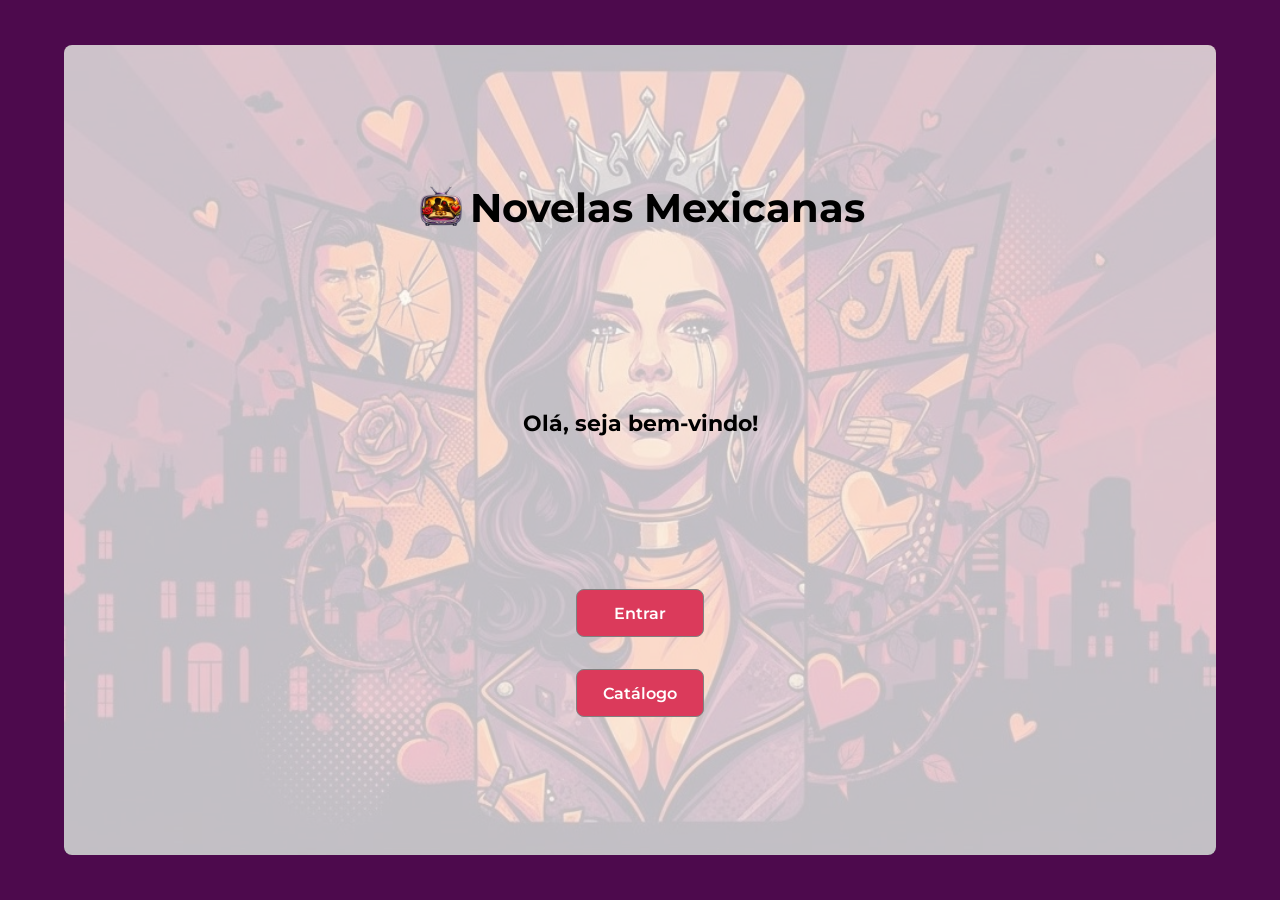
<file: index.html>
<!doctype html>
<html lang="pt-BR">
  <head>
    <meta charset="UTF-8" />
    <meta name="viewport" content="width=device-width, initial-scale=1.0" />
    <title>Página Inicial</title>
    <link rel="stylesheet" href="style.css" />
    <link rel="preconnect" href="https://fonts.googleapis.com">
<link rel="preconnect" href="https://fonts.gstatic.com" crossorigin>
<link href="https://fonts.googleapis.com/css2?family=Montserrat:ital,wght@0,100..900;1,100..900&display=swap" rel="stylesheet">
    <link rel="icon" type="image/png" href="./assets/icon.png" />
  </head>
  
  <body>
    <div id="container">
    <div id="background-style">
      <div id="top-container">
        <header id="header-container">
          <img id="logo-id" src="./assets/icon.png" alt="logo" />
          <h1 id="header-title">Novelas Mexicanas</h1>
        </header>
      </div>
        <main>
          <div id="subtitle-page">
            <h2 id="welcome-text">Olá, seja bem-vindo!</h2>
          </div>
          <a href="./pages/login/index.html" class="btn-enter"> Entrar</a>
          <a href="./pages/listagem/index.html" class="btn-enter"> Catálogo</a>
          </form>
        </main>
      
      <!--<footer>
          <p>© 2026 Novelas Mexicanas. Todos os direitos reservados.</p>
        </footer>-->
    </div>
    </div>
  </body>
</html>
</file>
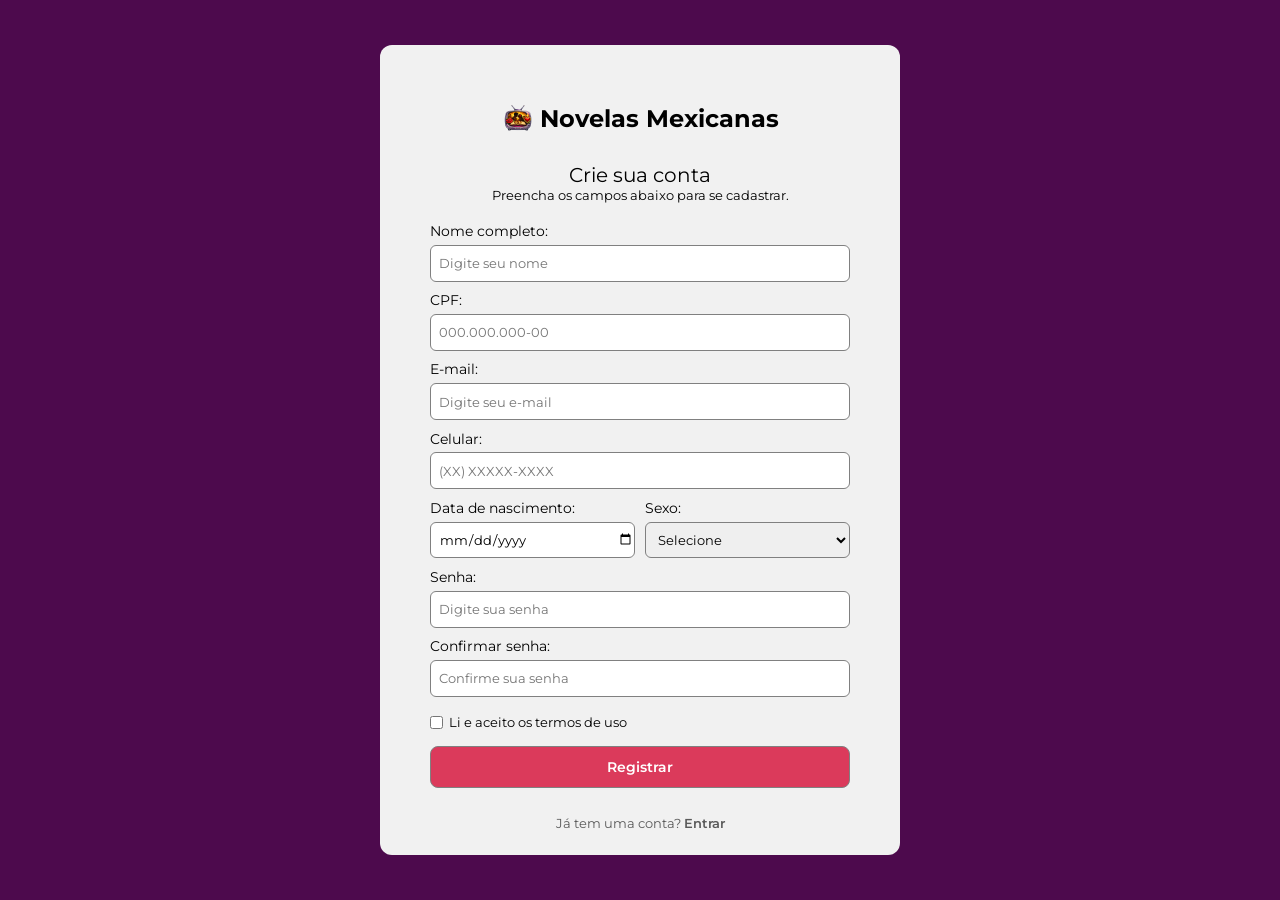
<file: pages/cadastro/index.html>
<!doctype html>
<html lang="pt-BR">
<head>
  <meta charset="UTF-8" />
  <meta name="viewport" content="width=device-width, initial-scale=1.0" />

  <title>Cadastro</title>

  <link rel="stylesheet" href="style.css" />

  <link rel="preconnect" href="https://fonts.googleapis.com" />
  <link rel="preconnect" href="https://fonts.gstatic.com" crossorigin />
  <link
    href="https://fonts.googleapis.com/css2?family=Montserrat:wght@400;600&display=swap"
    rel="stylesheet"
  />

  <link rel="icon" type="image/png" href="../../assets/icon.png" />
</head>

<body>
  <div id="container">

    <header id="header-container">
      <img id="logo-id" src="../../assets/icon.png" alt="logo" />
      <h1 id="header-title">Novelas Mexicanas</h1>
    </header>

    <main>
      <div id="subtitle-page">
        <h2 id="welcome-text">Crie sua conta</h2>
        <p>Preencha os campos abaixo para se cadastrar.</p>
      </div>

      <form onsubmit="cadastrar(event)">

        <div class="input-container">
          <label>Nome completo:</label>
          <input id="input-name" class="input-text" type="text" placeholder="Digite seu nome" required />
          <span id="error-name" class="error-msg">Nome inválido!</span>
        </div>

        <div class="input-container">
          <label>CPF:</label>
          <input id="input-cpf" class="input-text" type="text" placeholder="000.000.000-00" required />
          <span id="error-cpf" class="error-msg">CPF inválido!</span>
        </div>

        <div class="input-container">
          <label>E-mail:</label>
          <input id="input-email" class="input-text" type="email" placeholder="Digite seu e-mail" required />
          <span id="error-email" class="error-msg">E-mail inválido!</span>
        </div>

        <div class="input-container">
          <label>Celular:</label>
          <input id="input-celular" class="input-text" type="tel" placeholder="(XX) XXXXX-XXXX" required />
          <span id="error-celular" class="error-msg">Celular inválido!</span>
        </div>

        <div class="input-row">
            <div class="input-container">
              <label>Data de nascimento:</label>
              <input
                id="input-dataNascimento"
                class="input-text"
                type="date"
                required
              />
            </div>

            <div class="input-container">
              <label>Sexo:</label>
              <select id="input-sexo" class="input-text" required>
                <option value="">Selecione</option>
                <option value="feminino">Feminino</option>
                <option value="masculino">Masculino</option>
                <option value="outro">Outro</option>
                <option value="naoInformar">Prefiro não informar</option>
              </select>
            </div>
            <span id="error-sexo" class="error-msg">Preencher!</span>
          </div>

        <div class="input-container">
          <label>Senha:</label>
          <input id="input-senha" class="input-text" type="password" placeholder="Digite sua senha" required />
          <span id="error-senha" class="error-msg">Senha inválida!</span>
        </div>

        <div class="input-container">
          <label>Confirmar senha:</label>
          <input id="input-confirmeSenha" class="input-text" type="password" placeholder="Confirme sua senha" required />
          <span id="error-confirmeSenha" class="error-msg">Senha divergente!</span>
        </div>

        <div id="checkbox-container">
          <input id="id-checkbox" type="checkbox" />
          <label>Li e aceito os termos de uso</label>
        </div>

        <button id="btn-sign" type="submit">Registrar</button>

      </form>
    </main>

    <footer id="footer-container">
      Já tem uma conta?
      <a id="link-container" href="../../pages/login/index.html">Entrar</a>
    </footer>

  </div>
</body>
<script src="script.js"></script>
</html>
</file>
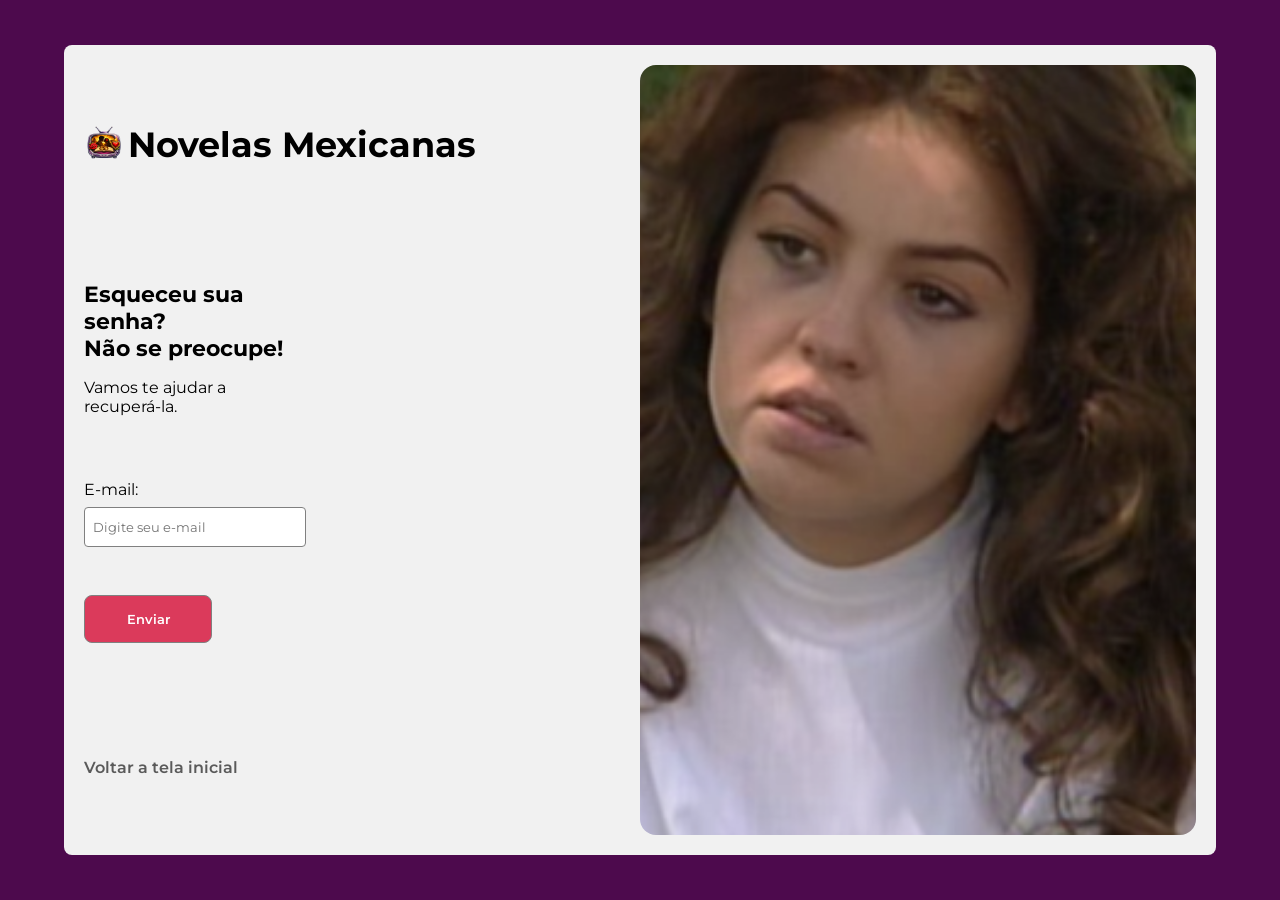
<file: pages/esqueceuasenha/index.html>
<!doctype html>
<html lang="pt-BR">
  <head>
    <meta charset="UTF-8" />
    <meta name="viewport" content="width=device-width, initial-scale=1.0" />
    <title>Esqueci minha senha</title>
    <link rel="stylesheet" href="style.css" />

    <link rel="preconnect" href="https://fonts.googleapis.com" />
    <link rel="preconnect" href="https://fonts.gstatic.com" crossorigin />
    <link
      href="https://fonts.googleapis.com/css2?family=Montserrat:ital,wght@0,100..900;1,100..900&display=swap"
      rel="stylesheet"
    />
    <link rel="icon" type="image/png" href="../../assets/icon.png" />
  </head>
  <body>
    <div id="container">
      <div id="left-container">
        <header id="header-container">
          <img id="logo-id" src="../../assets/icon.png" alt="logo" />
          <h1 id="header-title">Novelas Mexicanas</h1>
        </header>
        <main>
          <div id="subtitle-page">
            <h2 id="forgot-text">
              Esqueceu sua senha? <br />
              Não se preocupe!
            </h2>
            <p>Vamos te ajudar a recuperá-la.</p>
          </div>

          <!-- <form onsubmit="alert('Enviado')"> -->
            <div class="input-container">
              <label>E-mail:</label>
              <input
                id="input-email"
                class="input-text"
                type="email"
                placeholder="Digite seu e-mail"
                required
              />
            </div>

            <div id="subtitle-login"></div>
            <div id="button-container">
              <button id="btn-send" onclick="mostrarValorDoInput()" >Enviar</button>
            </div>
          <!-- </form> -->
        </main>
        <footer id="footer-container">
          <a id="link-container" href="../../pages/login/index.html"
            >Voltar a tela inicial</a
          >
        </footer>
      </div>

      <div id="right-container"></div>
    </div>
  </body>
  <script src="script.js"></script>
</html>
</file>
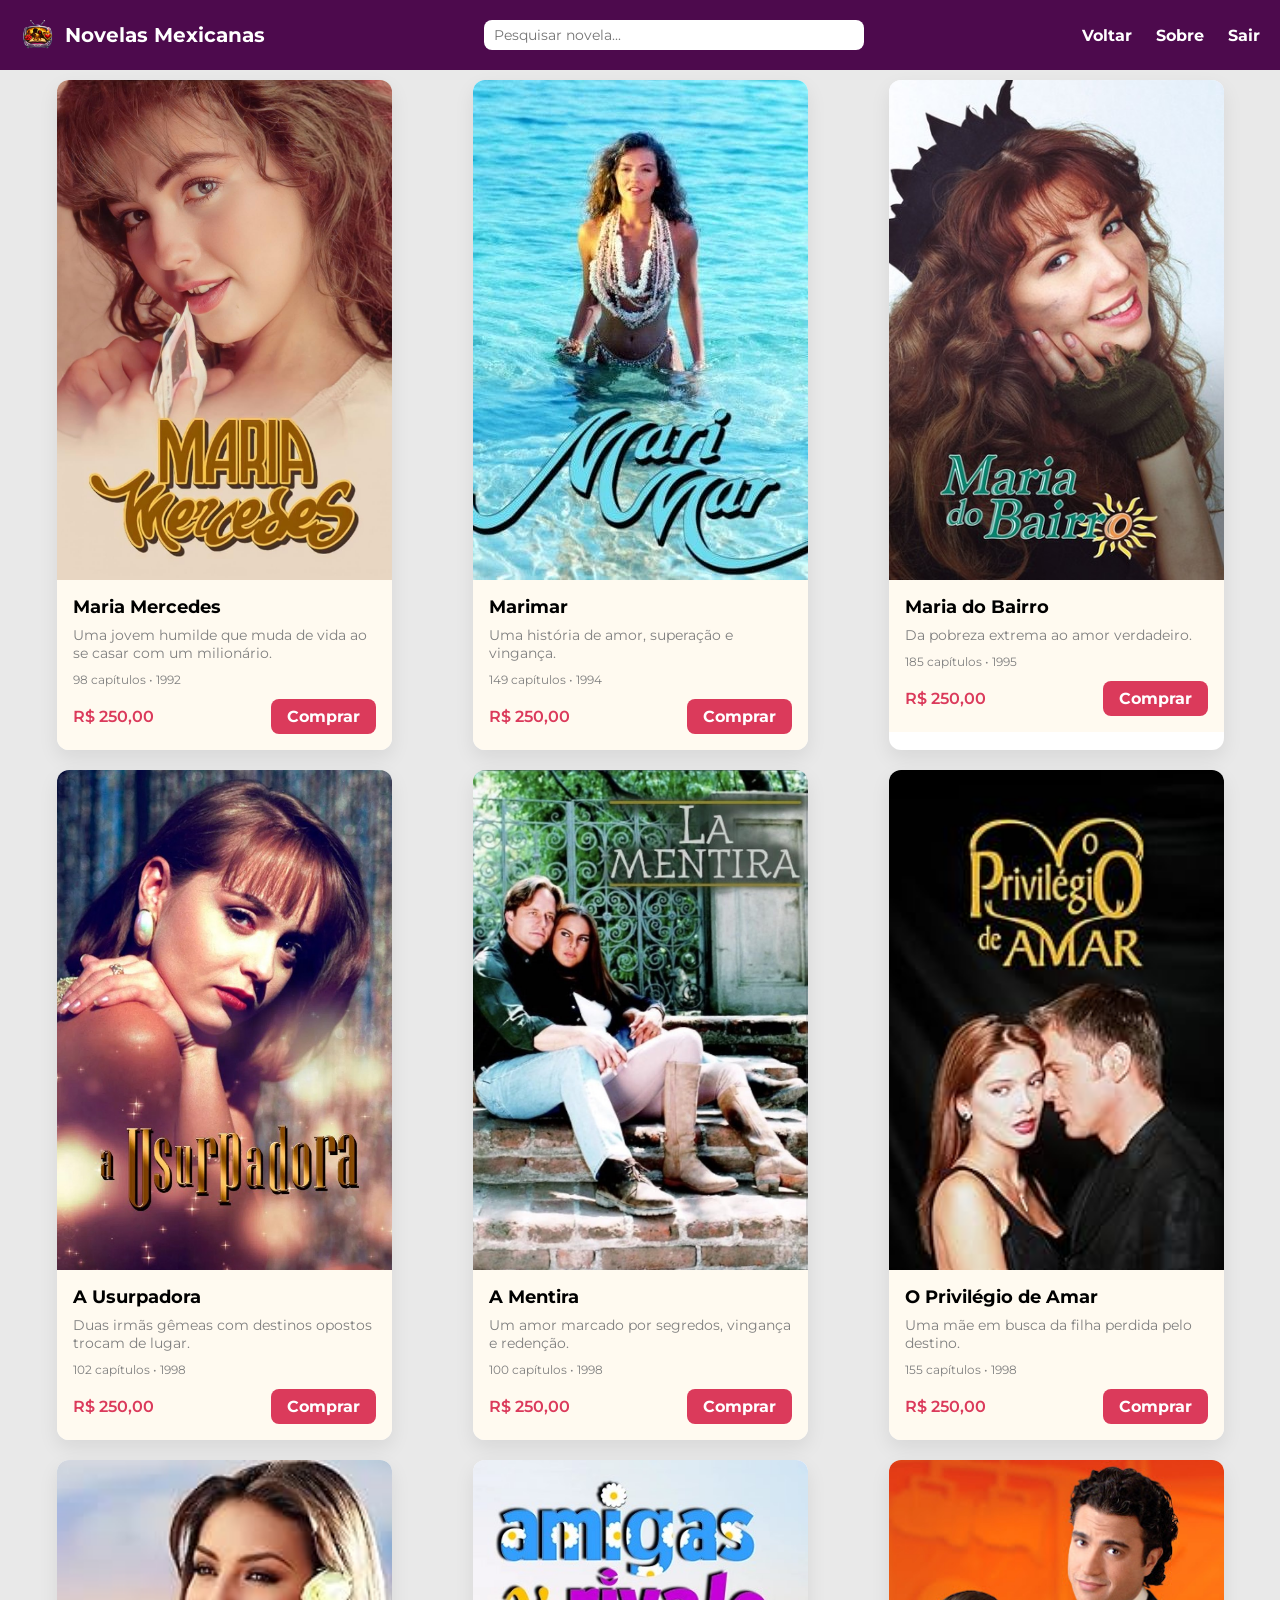
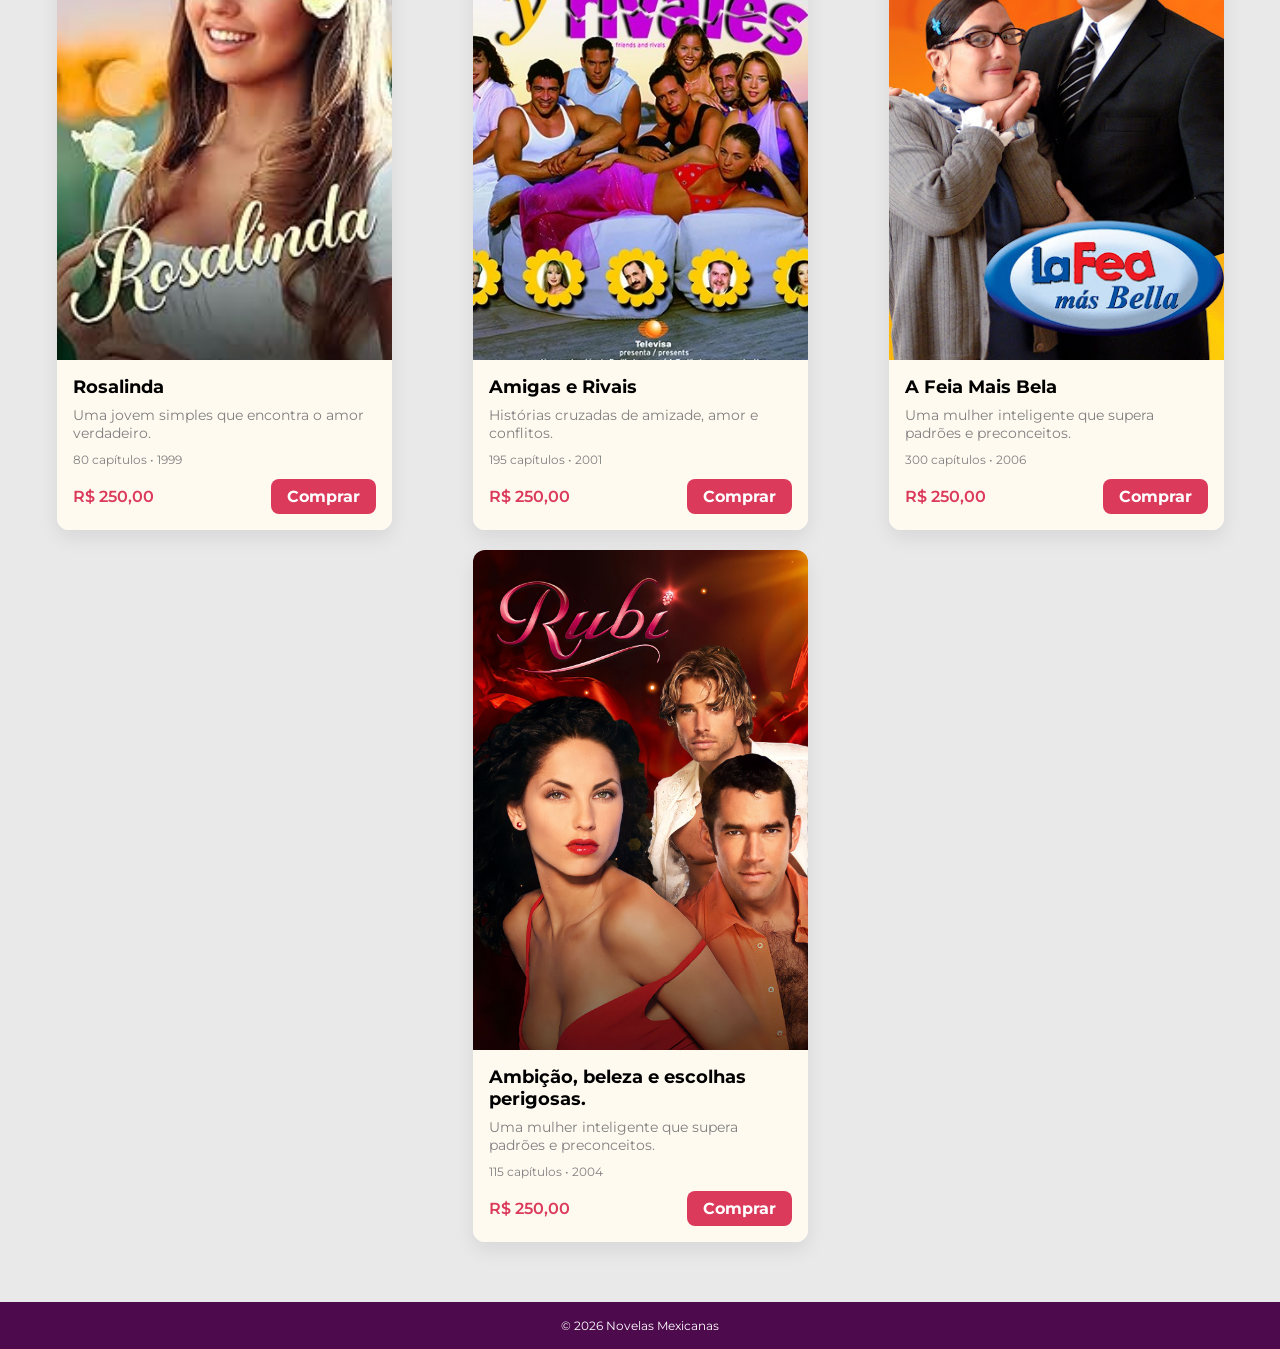
<file: pages/listagem/index.html>
<!doctype html>
<html lang="pt-BR">
  <head>
    <meta charset="UTF-8" />
    <meta name="viewport" content="width=device-width, initial-scale=1.0" />
    <title>Catálogo</title>
    <link rel="stylesheet" href="style.css" />
    <link rel="preconnect" href="https://fonts.googleapis.com" />
    <link rel="preconnect" href="https://fonts.gstatic.com" crossorigin />
    <link
      href="https://fonts.googleapis.com/css2?family=Montserrat:ital,wght@0,100..900;1,100..900&display=swap"
      rel="stylesheet"
    />
    <link rel="icon" type="image/png" href="../../assets/icon.png" />
  </head>

  <body>
    <header class="header">
      <div class="brand">
        <img id="logo-id" src="../../assets/icon.png" alt="logo" />
        <h1>Novelas Mexicanas</h1>
      </div>

      <!-- BUSCA DESKTOP -->
      <div class="search">
        <input type="text" placeholder="Pesquisar novela..." />
      </div>

      <!-- AÇÕES MOBILE -->
      <div class="acoes-mobile">
        <!-- BOTÃO VOLTAR MOBILE – MESMO DO PRODUTO -->
        <a href="../../index.html" class="back-mobile">
          <img src="../../assets/voltar.png" alt="Voltar" />
        </a>
        <div onclick="mostrarMenu()" id="container-menu-mobile">
          <button class="menu-btn">
            <img id="tree-bar-icon" src="../../assets/menu.png" alt="" />
          </button>
          <div id="menu-mobile">
          <nav id="lista-menu-mobile">
            <a class="lista-btn" href="https://www.google.com.br">Sobre</a>
            <a class="lista-btn" href="../../index.html">Sair</a>
          </nav>
          </div>
        </div>
      </div>

      <!-- NAVEGAÇÃO DESKTOP -->
      <nav class="nav">
        <a class="lista-btn" href="../../index.html">Voltar</a>
        <a class="lista-btn" href="https://www.google.com.br">Sobre</a>
        <a class="lista-btn" href="../../index.html">Sair</a>
      </nav>
    </header>

    <!-- CONTEÚDO PRINCIPAL -->
    <main class="container" id="container"></main>

    <!-- FOOTER -->
    <footer class="footer">
      <p>© 2026 Novelas Mexicanas</p>
    </footer>
  </body>
  <script src="script.js"></script>
</html>
</file>
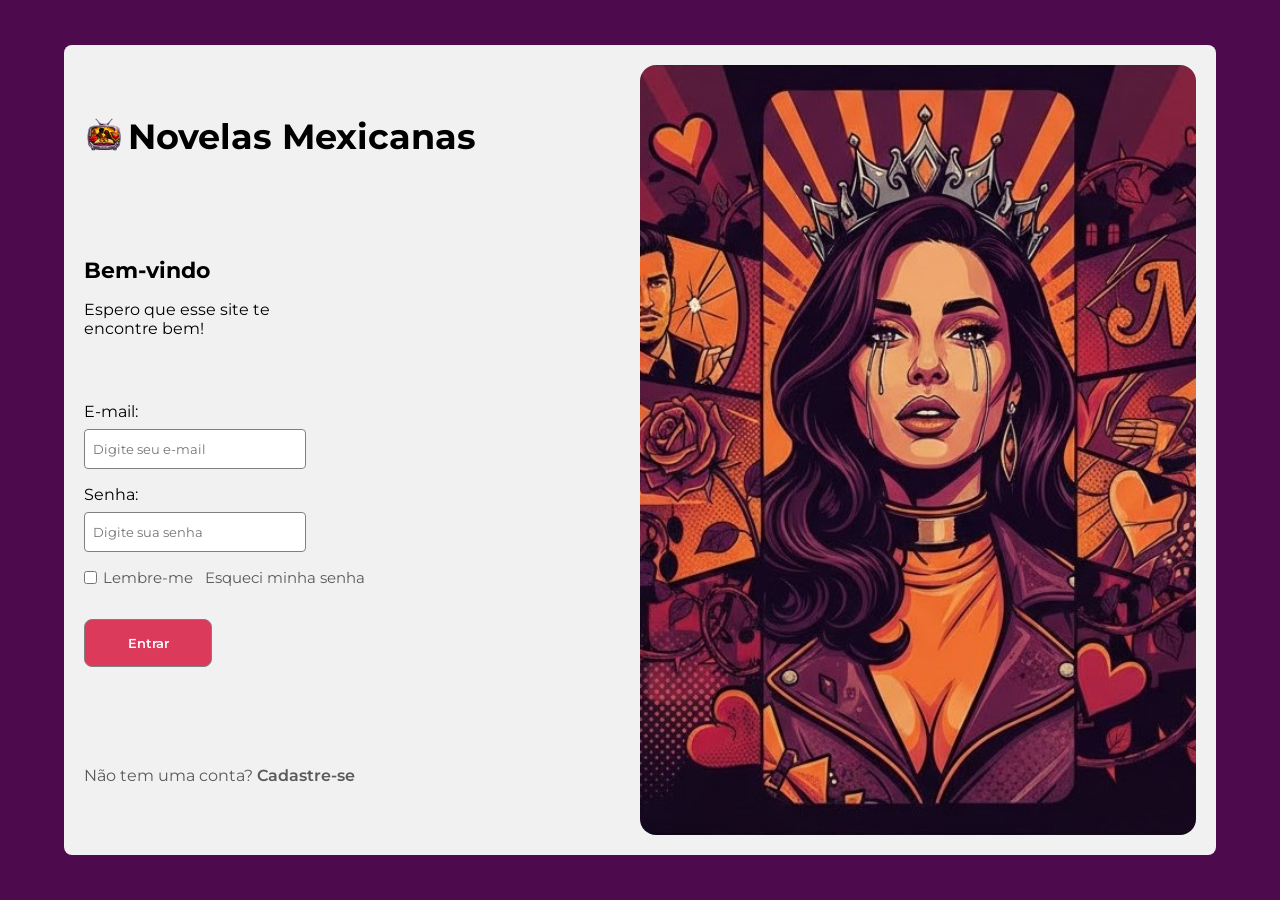
<file: pages/login/index.html>
<!doctype html>
<html lang="pt-BR">
  <head>
    <meta charset="UTF-8" />
    <meta name="viewport" content="width=device-width, initial-scale=1.0" />
    <title>Login</title>
    <link rel="stylesheet" href="style.css" />
    <link rel="preconnect" href="https://fonts.googleapis.com" />
    <link rel="preconnect" href="https://fonts.gstatic.com" crossorigin />
    <link
      href="https://fonts.googleapis.com/css2?family=Montserrat:ital,wght@0,100..900;1,100..900&display=swap"
      rel="stylesheet"
    />
    <link rel="icon" type="image/png" href="../../assets/icon.png" />
  </head>
  <body>
    <div id="container">
      <div id="left-container">
        <header id="header-container">
          <img id="logo-id" src="../../assets/icon.png" alt="logo" />
          <h1 id="header-title">Novelas Mexicanas</h1>
        </header>
        <main>
          <div id="subtitle-page">
            <h2 id="welcome-text">Bem-vindo</h2>
            <p>Espero que esse site te encontre bem!</p>
          </div>

          <form onsubmit="login(event)">
            <div class="input-container">
              <label>E-mail:</label>
              <input
                id="input-login"
                class="input-text"
                type="email"
                placeholder="Digite seu e-mail"
                required
              />

            </div>

            <div class="input-container">
              <label>Senha:</label>
              <input
                id="input-senha"
                class="input-text"
                type="password"
                placeholder="Digite sua senha"
                required
              />
              <span id="error-senha" class="error-msg">E-mail e/ou senha inválidos!</span>
            </div>

            <div id="subtitle-login">
              <div id="checkbox-container">
                <input type="checkbox" />
                <label id="remember-label">Lembre-me</label>
              </div>

              <a
                id="forgot-password"
                href="../../pages/esqueceuasenha/index.html"
                >Esqueci minha senha</a
              >
            </div>
            <button id="btn-sign" type="submit">Entrar</button>
          </form>
        </main>

        <footer id="footer-container">
          Não tem uma conta?
          <a id="link-container" href="../cadastro/index.html">Cadastre-se</a>
        </footer>
      </div>

      <div id="right-container"></div>
    </div>
  </body>
  <script src="script.js"></script>
</html>

<!-- target="_blank" no botão de link caso eu queira que abra em uma nova página-->
</file>
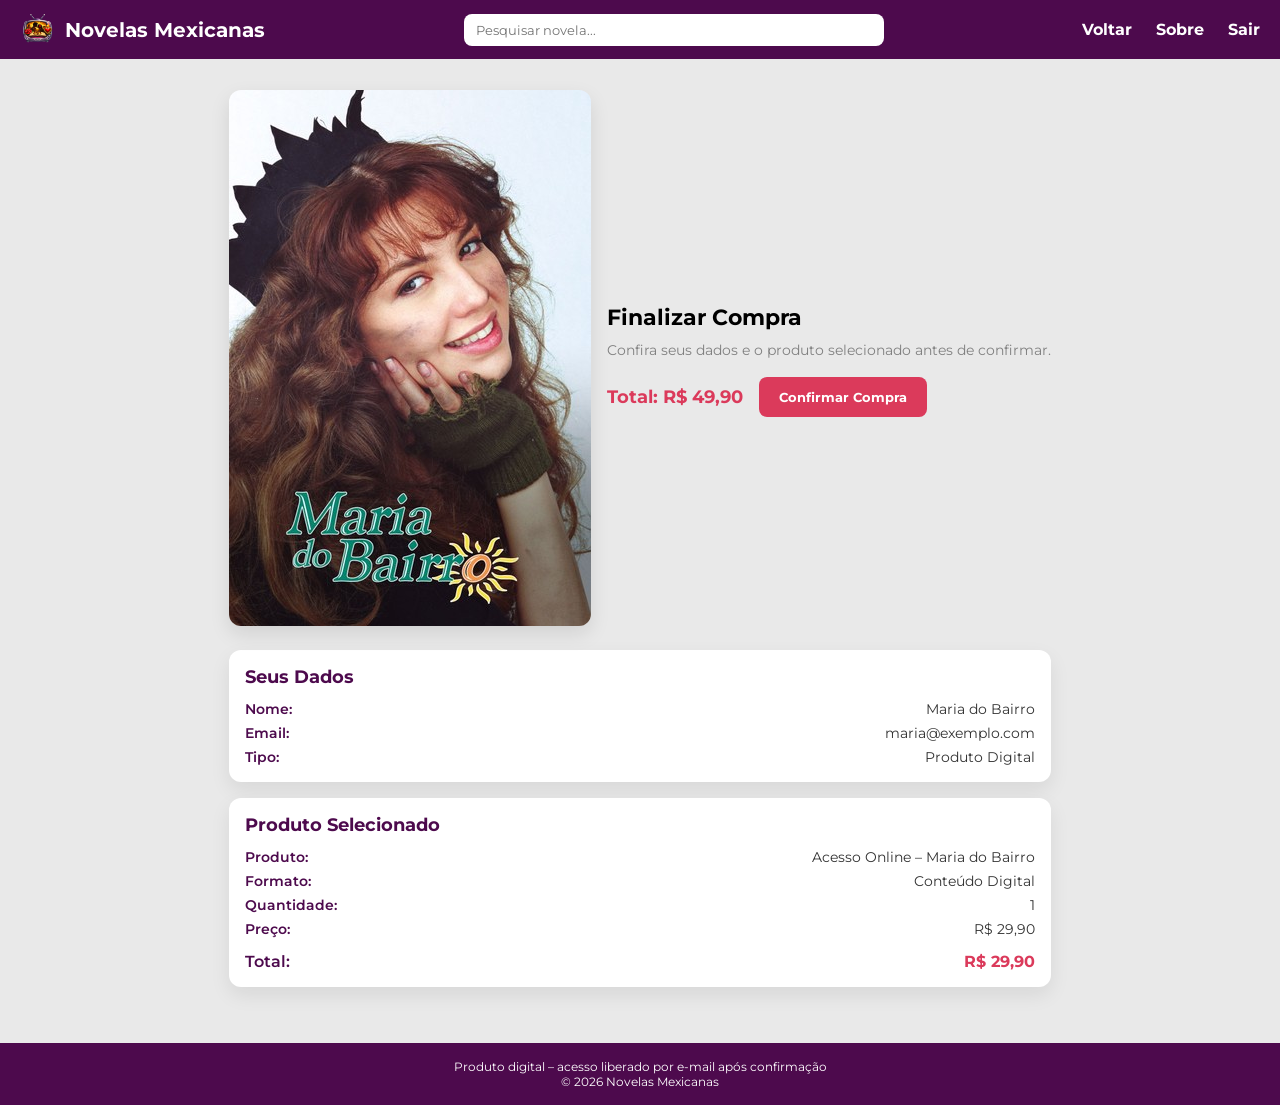
<file: pages/resumocompra/index.html>
<!doctype html>
<html lang="pt-BR">
  <head>
    <meta charset="UTF-8" />
    <meta name="viewport" content="width=device-width, initial-scale=1.0" />
    <title>Finalizar Compra</title>

    <link rel="stylesheet" href="style.css" />

    <link rel="preconnect" href="https://fonts.googleapis.com" />
    <link rel="preconnect" href="https://fonts.gstatic.com" crossorigin />
    <link
      href="https://fonts.googleapis.com/css2?family=Montserrat:wght@100..900&display=swap"
      rel="stylesheet"
    />

    <link rel="icon" type="image/png" href="../../assets/icon.png" />
  </head>

  <body>
    <!--  HEADER IGUAL AO CATÁLOGO -->
    <header class="header">
      <div class="brand">
        <img id="logo-id" src="../../assets/icon.png" alt="logo" />
        <h1>Novelas Mexicanas</h1>
      </div>

      <div class="search">
        <input type="text" placeholder="Pesquisar novela..." />
      </div>

      <div class="acoes-mobile">
        <a href="../listagem/index.html" class="back-mobile">
          <img src="../../assets/voltar.png" alt="Voltar" />
        </a>
        <button class="menu-btn">
          <img src="../../assets/menu.png" alt="Menu" />
        </button>
      </div>

      <nav class="nav">
        <a class="lista-btn" href="../listagem/index.html">Voltar</a>
        <a class="lista-btn" href="#">Sobre</a>
        <a class="lista-btn" href="../../index.html">Sair</a>
      </nav>
    </header>

    <!--CONTEÚDO PRINCIPAL -->
    <main class="container">
      <!-- TOPO DO CHECKOUT -->
      <section class="detalhe-topo">
        <div class="poster">
          <img src="../../assets/mdb.jpg" alt="Maria do Bairro" />
        </div>

        <div class="resumo">
          <h2>Finalizar Compra</h2>
          <p class="texto">
            Confira seus dados e o produto selecionado antes de confirmar.
          </p>

          <div class="acoes">
            <span class="price">Total: R$ 49,90</span>
            <button class="buy-btn">Confirmar Compra</button>
          </div>
        </div>
      </section>

      <!-- SEUS DADOS -->
      <section class="bloco">
        <h3>Seus Dados</h3>
        <ul class="ficha">
          <li><strong>Nome:</strong> Maria do Bairro</li>
          <li><strong>Email:</strong> maria@exemplo.com</li>
          <li><strong>Tipo:</strong> Produto Digital</li>
        </ul>
      </section>

      <!-- PRODUTO SELECIONADO -->
      <section class="bloco">
        <h3>Produto Selecionado</h3>
        <ul class="ficha">
          <li><strong>Produto:</strong> Acesso Online – Maria do Bairro</li>
          <li><strong>Formato:</strong> Conteúdo Digital</li>
          <li><strong>Quantidade:</strong> 1</li>
          <li><strong>Preço:</strong> R$ 29,90</li>
          <li class="total"><strong>Total:</strong> R$ 29,90</li>
        </ul>
      </section>
    </main>

    <!-- FOOTER -->
    <footer class="footer">
      <p>Produto digital – acesso liberado por e-mail após confirmação</p>
      <p>© 2026 Novelas Mexicanas</p>
    </footer>
  </body>
</html>
</file>
<file: style.css>
* {
    margin: 0;
    padding: 0;
    box-sizing: border-box;
    font-family: "Montserrat", sans-serif;
    font-weight: weight;
    font-style: normal
}


body {
    background-color: #4d0a4d;
    display: flex;
    justify-content: center;
    /*alinha horizontalmente*/
    align-items: center;
    /*alinha verticalmente*/
    min-height: 100vh;
}

#container {
    width: 90vw;
    /*vw medida responsiva, relativa a largura da tela*/
    height: 90vh;
    /*vh medida responsiva, relativa a altura da tela*/
    border-radius: 8px;
    /*trabalhamos com px pois é a angulação da borda*/
    background-color: rgb(255, 245, 232, 0.85);
    /*cor de fundo com transparência*/
    backdrop-filter: blur(2px);
    display: flex;
    /*define o container como um flexbox*/
    flex-direction: column;
    /*alinha os elementos em linha*/
    background-image: url(./assets/inicial.jpg);
    /*imagem de fundo*/
    background-size: cover;
    background-position: center;
    background-repeat: no-repeat;
    padding: 0;
}

#background-style {
    border-radius: 8px;
    background-color: rgba(255, 255, 255, 0.74);
    width: 100%;
    height: 100%;
    display:flex;
    align-items: center;
    flex-direction: column;
    align-items: center;
    justify-content: space-evenly;
}

#subtitle-login {
    display: flex;
    flex-direction: row;
    justify-content: space-between;
    gap:12px;
}

#header-container {
    display: flex;
    align-items: center;
    gap: 4px;
}

#header-title {
    font-size: 25px;
}

#subtitle-page {
    margin-bottom: 4rem;
    padding: 40px;
}

#welcome-text {
    margin-bottom: 1rem;
    font-size: 22px;
}

.input-container {
    display: flex;
    flex-direction: column;
}

.input-text {
    margin-top: 0.5rem;
    margin-bottom: 1rem;
    height: 2.5rem;
    border-radius: 4px;
    /*borda arredondada*/
    border: 1px solid gray;
    /*borda cinza*/
    padding-left: 8px;
    /*espaçamento interno*/
}

main {
   
    display: flex;
    flex-direction: column;
    align-items: center;
    justify-content: center;
}

#remember-label {
    color: rgb(90, 90, 90);
    /*cor do link*/
}

.btn-enter {
    display: inline-flex;
    /*define o botão como um flexbox inline*/
    justify-content: center;
    /*alinha o conteúdo horizontalmente*/
    align-items: center;
    /*alinha o conteúdo verticalmente*/
    width: 8rem;
        /*largura do botão*/
    
    height: 3rem;
    /*altura do botão*/
    border-radius: 8px;
    /*borda arredondada*/
    background-color: rgb(219 58 91);
    /*cor de fundo do botão*/
    color: white;
    /*cor do texto do botão*/
    font-weight: 600;
    /*negrito no texto do botão, não tem px pois o valor é pré-definido*/
    text-decoration: none;
    /*remove o sublinhado do link*/
    margin-top: 2rem;
    /*espaçamento superior do botão*/
    border: solid 1px gray;
    /*borda cinza*/
}

.btn-enter:hover {
  background-color: rgb(180, 40, 70);
}

/*#footer-container {
    color: rgb(90, 90, 90);
}*/

#link-container {
    color: rgb(90, 90, 90);
    /*cor do link*/
    cursor: pointer;
    /*muda o cursor ao passar o mouse*/
    text-decoration: none;
    /*remove o sublinhado*/
    white-space: nowrap;
    /*impede a quebra de linha*/
    font-weight: 600;
    /*negrito no texto do botão, não tem px pois o valor é pré-definido*/
}

#logo-id{
    width:35px;
    height:35px;
}

@media(min-width:600px){#logo-id
    {
        width:50px;
        height:50px;
    }

    #header-title {
    font-size: 40px;
}

}
</file>
<file: pages/cadastro/style.css>
* {
  margin: 0;
  padding: 0;
  box-sizing: border-box;
  font-family: "Montserrat", sans-serif;
  font-weight: 400;
}

/* BODY */
body {
  background-color: #4d0a4d; 

  display: flex;
  justify-content: center;
  align-items: center;

  min-height: 100vh;
  padding: 20px;

  font-size: 14px;
}

/* CARD PRINCIPAL */
#container {
  width: 90vw;
  max-width: 900px;
  background-color: rgb(241, 241, 241);
  border-radius: 12px;
  padding: 16px;

  display: flex;
  flex-direction: column;
  align-items: center;
  justify-content: space-around;
}

/* ===== HEADER ===== */
#header-container {
  display: flex;
  align-items: center;
  gap: 6px;

  margin-top: 40px;        /* desce o topo */
}

#logo-id {
  width: 24px;
  height: 24px;
}

#header-title {
  font-size: 20px;
  font-weight: 700;        /* título em negrito */
}

/* CONTEÚDO  */

main {
  width: 100%;
  max-width: 420px;

  margin-top: -4px;        
}

#subtitle-page {
  margin-top: 8px;
  margin-bottom: 1.2rem;
  text-align: center;
}

#subtitle-page h2 {
  font-size: 18px;
}

#subtitle-page p {
  font-size: 13px;
}

/* FORM  */

.input-container {
  display: flex;
  flex-direction: column;
  width: 100%;
}

.input-text{
  margin-top: 0.3rem;
  margin-bottom: 0.6rem;

  height: 2.2rem;
  font-size: 13px;

  border-radius: 6px;
  border: 1px solid gray;

  padding-left: 8px;
}

.error-msg{
color:red;
font-weight:300;
height: 2rem; 
display: none;
}


/* CHECKBOX */
#checkbox-container {
  display: flex;
  align-items: center;

  gap: 6px;

  font-size: 13px;
  margin: 0.5rem 0;
}

/*  BOTÃO  */
#btn-sign {
  margin-top: 0.5rem;

  height: 2.6rem;
  width: 100%;

  border-radius: 8px;
  border: solid 1px gray;

  background-color: rgb(219, 58, 91);
  color: white;

  font-weight: 600;
  font-size: 14px;

  cursor: pointer;
}

#btn-sign:hover {
  background-color: rgb(180, 40, 70);
}

/* FOOTER */
#footer-container {
  color: rgb(90, 90, 90);
  text-align: center;

  margin-top: 0.2rem;   /* mais próximo do botão */
  margin-bottom: 6px;

  font-size: 13px;
}

#link-container {
  color: rgb(90, 90, 90);
  cursor: pointer;
  text-decoration: none;
  font-weight: 600;
}

/* LINHA DUPLA - DATA + SEXO */
.input-row {
  display: flex;
  flex-direction: column; /* celular primeiro */
  
}


/* DESKTOP */
@media (min-width: 768px) {

  #container {
    padding: 6px;
    max-width: 520px;
    height: 90vh;
  }

  #logo-id {
    width: 32px;
    height: 32px;
  }

  #header-title {
    font-size: 24px;
  }

  #subtitle-page h2 {
    font-size: 20px;
  }

  .input-text {
    height: 2.3rem;
  }

  .input-row {
    flex-direction: row;
    gap:10px;
  }

  .input-row .input-container {
    flex: 1;
  }

}
</file>
<file: pages/esqueceuasenha/style.css>
* {
  margin: 0;
  padding: 0;
  box-sizing: border-box;
  font-family: "Montserrat", sans-serif;
  font-weight: weight;
  font-style: normal;
}

body {
  background-color: #4d0a4d;
  display: flex;
  justify-content: center;
  /*alinha horizontalmente*/
  align-items: center; /*alinha verticalmente*/
  min-height: 100vh;
}

#container {
  width: 90vw; /*vw medida responsiva, relativa a largura da tela*/
  height: 90vh; /*vh medida responsiva, relativa a altura da tela*/
  border-radius: 8px; /*trabalhamos com px pois é a angulação da borda*/
  background-color: rgb(241 241 241);
  display: flex; /*define o container como um flexbox*/
  flex-direction: row; /*alinha os elementos em linha*/
  padding: 20px;
}

#left-container {
  flex: 1; /*ocupa todo o espaço disponível*/
  /*height: 100%; por padrão o height do flexbox é 100% do container pai*/
  display: flex;
  flex-direction: column;
  align-items: center;
  justify-content: space-evenly; /*distribui o espaço igualmente entre os itens*/
}

#right-container {
  flex: 1; /*ocupa todo o espaço disponível*/
  background-image: url(../../assets/mariadobairro.png); /*adiciona a imagem de fundo*/
  background-size: cover;
  /*cobre todo o espaço do container*/
  background-position: center;
  /*centraliza a imagem*/
  background-repeat: no-repeat;
  /*não repete a imagem*/
  border-radius: 16px;
  /*trabalhamos com px pois é a angulação da borda*/
  display: none; /*esconde o container direito*/
}

#subtitle-login {
  display: flex;
  flex-direction: row;
  justify-content: space-between;
}

#header-container {
  display: flex;
  align-items: center;
  gap: 4px;
}

#header-title {
  font-size: 22px;
}

#subtitle-page {
  margin-bottom: 4rem;
}

#forgot-text {
  margin-bottom: 1rem;
  font-size: 22px;
}

.input-container {
  display: flex;
  flex-direction: column;
}

.input-text {
  margin-top: 0.5rem;
  margin-bottom: 1rem;
  height: 2.5rem;
  border-radius: 4px; /*borda arredondada*/
  border: 1px solid gray; /*borda cinza*/
  padding-left: 8px; /*espaçamento interno*/
}

main {
  /*estiliza o main*/
  width: 100%;
}

#btn-send {
  margin-top: 2rem; /*espaçamento superior do botão*/
  height: 3rem; /*altura do botão*/
  width: 8rem /*largura do botão*/;
  border-radius: 8px; /*borda arredondada*/
  border: solid 1px gray; /*borda cinza*/
  background-color: rgb(219 58 91); /*cor de fundo do botão*/
  color: white; /*cor do texto do botão*/
  font-weight: 600; /*negrito no texto do botão, não tem px pois o valor é pré-definido*/
}

/* Quando o mouse estiver sobre o botão muda de cor */
#btn-send:hover {
  background-color: rgb(180, 40, 70);
}

#button-container {
  display: flex;
  justify-content: center;
}

#footer-container {
  color: rgb(90, 90, 90); /*cor do texto*/
}

#link-container {
  color: rgb(90, 90, 90); /*cor do link*/
  cursor: pointer; /*muda o cursor ao passar o mouse*/
  text-decoration: none; /*remove o sublinhado*/
  white-space: nowrap; /*impede a quebra de linha*/
  font-weight: 600; /*negrito no texto do botão, não tem px pois o valor é pré-definido*/
}

#logo-id {
  width: 35px;
  height: 35px;
}

@media (min-width: 600px) {
  #right-container {
    flex: 1; /*ocupa todo o espaço disponível*/
    background-image: url(../../assets/mariadobairro.png); /*adiciona a imagem de fundo*/
    background-size: cover;
    /*cobre todo o espaço do container*/
    background-position: center;
    /*centraliza a imagem*/
    background-repeat: no-repeat;
    /*não repete a imagem*/
    border-radius: 16px;
    /*trabalhamos com px pois é a angulação da borda*/
    display: block; /*mostra o container direito*/
  }

  #left-container {
    flex: 1; /*ocupa todo o espaço disponível*/
    /*height: 100%; por padrão o height do flexbox é 100% do container pai*/
    display: flex;
    flex-direction: column;
    align-items: flex-start;
    justify-content: space-around;
  }

  main {
    /*estiliza o main*/
    width: 40%;
  }

  #button-container {
    display: flex;
    justify-content: flex-start;
  }

  #logo-id {
    width: 40px;
    height: 40px;
  }

  #header-title {
    font-size: 35px;
  }
}
</file>
<file: pages/listagem/style.css>
* {
  margin: 0;
  padding: 0;
  box-sizing: border-box;
  font-family: "Montserrat", sans-serif;
}

/* BODY */
body {
  background-color: rgb(233, 233, 233);
  min-height: 100vh;

  display: flex;
  flex-direction: column;
  justify-content: space-between;
}

/* HEADER */

.brand {
  display: flex;
  align-items: center;
  gap: 10px;
}

.header {
  position: fixed;
  top: 0;
  width: 100%;
  min-height: 70px;

  background-color: #4d0a4d;
  color: white;

  display: flex;
  align-items: center;
  justify-content: space-between;

  gap: 16px;
  padding: 12px 20px;

  z-index: 10;
}

#logo-id {
  width: 35px;
  height: 35px;
}

.header h1 {
  font-size: 20px;
  font-weight: bold;
  white-space: nowrap;
}

/* MENU MOBILE */

.menu-btn {
  background: none;
  border: none;
  cursor: pointer;
}

nav {
  display: none;
}

.lista-btn {
  color: white;
  text-decoration: none;
  font-size: 16px;
  font-weight: bold;
}

.acoes-mobile{
  display: flex;
  align-items: center;
  gap: 12px;
}

#container-menu-mobile{
  position: relative;
}

#menu-mobile{
  position: absolute;
  top:0;
  right:0;
  display:none;
}

#lista-menu-mobile{
  background-color: darkorange;
  padding: 12px;
  display: flex;
  flex-direction: column;
  gap:8px;
}

/* BUSCA */

.search {
  display: none;
}

/* MAIN */

.container {
  padding: 80px 16px 20px;

  display: flex;
  justify-content: space-around;
  flex-wrap: wrap;
}

/* CARD */

.card {
  background-color: white;
  border-radius: 12px;

  margin-bottom: 20px;
  overflow: hidden;

  box-shadow: 0 8px 20px rgba(0, 0, 0, 0.08);

  max-width: 335px;
}

.card img {
  width: 100%;
  height: 500px;

  object-fit: cover;
  object-position: top;

  display: block;
}

.card-content {
  padding: 16px;
  background-color: floralwhite;
}

.card-content h2 {
  font-size: 18px;
  margin-bottom: 8px;
}

.card-content p {
  font-size: 14px;
  color: grey;
  margin-bottom: 10px;
}

.info {
  display: block;
  font-size: 12px;
  color: grey;
  margin-bottom: 12px;
}

/* PREÇO + BOTÃO */

.card-footer {
  display: flex;
  align-items: center;
  justify-content: space-between;
  margin-top: 12px;
}

.price {
  font-size: 16px;
  font-weight: 600;
  color: rgb(219, 58, 91);
}

/* botão agora é LINK estilizado */
.buy-btn {
  padding: 8px 16px;
  background-color: rgb(219, 58, 91);
  color: white;

  border: none;
  border-radius: 8px;

  font-weight: bold;
  cursor: pointer;

  text-decoration: none;
  text-align: center;
}


/* Quando o mouse estiver sobre o botão muda de cor */
.buy-btn:hover {  
  background-color: rgb(180, 40, 70);
}

/* FOOTER */

.footer {
  background-color: #4d0a4d;
  color: white;

  text-align: center;
  padding: 16px;

  margin-top: 20px;
  font-size: 12px;

  max-height: 100px;
}

/* DESKTOP */

@media (min-width: 900px) {

  .menu-btn {
    display: none;
  }

  .nav {
    display: flex;
    gap: 24px;
    align-items: center;
  }

  .search {
    display: flex;
    align-items: center;
  }

  .search input {
    display: block;

    padding: 6px 10px;
    border-radius: 8px;

    border: none;
    outline: none; /*remove o contorno de foco de um elemento*/

    font-size: 14px;
    width: 380px;
  }

  .search-btn {
    display: none;
  }

  .acoes-mobile { display: none; }


  #menu-mobile{display: none;}
}
</file>
<file: pages/login/style.css>
* {
  margin: 0;
  padding: 0;
  box-sizing: border-box;
  font-family: "Montserrat", sans-serif;
  font-weight: weight;
  font-style: normal;
}

body {
  background-color: #4d0a4d;
  display: flex;
  justify-content: center;
  /*alinha horizontalmente*/
  align-items: center;
  /*alinha verticalmente*/
  min-height: 100vh;
}

#container {
  width: 90vw;
  /*vw medida responsiva, relativa a largura da tela*/
  height: 90vh;
  /*vh medida responsiva, relativa a altura da tela*/
  border-radius: 8px;
  /*trabalhamos com px pois é a angulação da borda*/
  background-color: rgb(241 241 241);
  display: flex;
  /*define o container como um flexbox*/
  flex-direction: row;
  /*alinha os elementos em linha*/
  padding: 20px;
}

#left-container {
  flex: 1;
  /*ocupa todo o espaço disponível*/
  /*height: 100%; por padrão o height do flexbox é 100% do container pai*/
  display: flex;
  flex-direction: column;
  align-items: center;
  /*alinha os itens ao centro*/
  justify-content: space-evenly;
  /*distribui o espaço igualmente entre os itens*/
}

#right-container {
  flex: 1;
  /*ocupa todo o espaço disponível*/
  background-image: url("../../assets/inicial.jpg");
  /*adiciona a imagem de fundo*/
  background-size: cover;
  /*cobre todo o espaço do container*/
  background-position: center;
  /*centraliza a imagem*/
  background-repeat: no-repeat;
  /*não repete a imagem*/
  border-radius: 16px;
  /*trabalhamos com px pois é a angulação da borda*/
  display: none;
  /*esconde o container direito*/
}

#subtitle-login {
  display: flex;
  flex-direction: row;
  justify-content: space-between;
  gap: 12px;
}

#header-container {
  display: flex;
  align-items: center;
  gap: 4px;
}

#header-title {
  font-size: 24px;
}

#subtitle-page {
  margin-bottom: 4rem;
}

#welcome-text {
  margin-bottom: 1rem;
  font-size: 22px;
}

.input-container {
  display: flex;
  flex-direction: column;
}

.error-msg {
  color: red;
  font-weight: 300;
  height: 2rem;
  display: none;
}

.input-text {
  margin-top: 0.5rem;
  margin-bottom: 1rem;
  height: 2.5rem;
  border-radius: 4px;
  /*borda arredondada*/
  border: 1px solid gray;
  /*borda cinza*/
  padding-left: 8px;
  /*espaçamento interno*/
}

main {
  /*estiliza o main*/
  max-width: 360px;
}

#checkbox-container {
  display: flex;
  /*define o container como um flexbox*/
  flex-direction: row;
  /*alinha os elementos em linha*/
  align-items: center;
  gap: 6px;
  /*espaçamento entre os elementos*/
  white-space: nowrap;
  /*impede a quebra de linha*/
  font-size: 15px;
  /*tamanho da fonte*/
}

#forgot-password {
  color: rgb(90, 90, 90);
  /*cor do link*/
  cursor: pointer;
  /*muda o cursor ao passar o mouse*/
  text-decoration: none;
  /*remove o sublinhado*/
  white-space: nowrap;
  /*impede a quebra de linha*/
  font-size: 15px;
  /*tamanho da fonte*/
}

#remember-label {
  color: rgb(90, 90, 90);
  /*cor do link*/
}

#btn-sign {
  margin-top: 2rem;
  /*espaçamento superior do botão*/
  height: 3rem;
  /*altura do botão*/
  width: 8rem;
  /*largura do botão*/
  border-radius: 8px;
  /*borda arredondada*/
  border: solid 1px gray;
  /*borda cinza*/
  background-color: rgb(219 58 91);
  /*cor de fundo do botão*/
  color: white;
  /*cor do texto do botão*/
  font-weight: 600;
  /*negrito no texto do botão, não tem px pois o valor é pré-definido*/
}

#footer-container {
  color: rgb(90, 90, 90);
  /*cor do texto*/
}

#link-container {
  color: rgb(90, 90, 90);
  /*cor do link*/
  cursor: pointer;
  /*muda o cursor ao passar o mouse*/
  text-decoration: none;
  /*remove o sublinhado*/
  white-space: nowrap;
  /*impede a quebra de linha*/
  font-weight: 600;
  /*negrito no texto do botão, não tem px pois o valor é pré-definido*/
}

#logo-id {
  width: 35px;
  height: 35px;
}

@media (min-width: 600px) {
  #right-container {
    flex: 1;
    /*ocupa todo o espaço disponível*/
    background-size: cover;
    /*cobre todo o espaço do container*/
    background-position: center;
    /*centraliza a imagem*/
    background-repeat: no-repeat;
    /*não repete a imagem*/
    border-radius: 16px;
    /*trabalhamos com px pois é a angulação da borda*/
    display: block; /*mostra o container direito*/
    /*não colocar a imagem de fundo aqui, para não travar ao tentar trocar a imagem padrão no código acima*/
  }
  #left-container {
    flex: 1;
    /*ocupa todo o espaço disponível*/
    /*height: 100%; por padrão o height do flexbox é 100% do container pai*/
    display: flex;
    flex-direction: column;
    align-items: flex-start;
    /*alinha os itens ao centro*/
    justify-content: space-around;
    /*distribui o espaço igualmente entre os itens*/
  }

  main {
    /*estiliza o main (lembrando que main é uma tag, chamamos ela sem nenhum caractere na frente*/
    width: 40%;
  }

  #header-title {
    font-size: 35px;
  }

  #logo-id {
    width: 40px;
    height: 40px;
  }
}
</file>
<file: pages/resumocompra/style.css>
* {
  margin: 0;
  padding: 0;
  box-sizing: border-box;
  font-family: "Montserrat", sans-serif;
}

/* BODY */
body {
  background-color: rgb(233, 233, 233);
  min-height: 100vh;
  display: flex;
  flex-direction: column;
  justify-content: space-between;
}

/* HEADER – MESMO PADRÃO DO CATÁLOGO */
.header {
  position: fixed;
  top: 0;
  width: 100%;
  background-color: #4d0a4d;
  color: white;
  display: flex;
  align-items: center;
  justify-content: space-between;
  padding: 12px 20px;
}

.brand {
  display: flex;
  align-items: center;
  gap: 10px;
}

#logo-id {
  width: 35px;
  height: 35px;
}

.header h1 {
  font-size: 20px;
  white-space: nowrap;
}

.search { display: none; }
.nav { display: none; }

.acoes-mobile {
  display: flex;
  align-items: center;
  gap: 12px;
}

.back-mobile img {
  width: 24px;
  height: 24px;
}

.menu-btn {
  background: none;
  border: none;
}

/* CONTEÚDO DA PÁGINA DE CHECKOUT */
.container {
  padding: 90px 16px 20px;
  max-width: 100%;
  margin: 0 auto;
}

.detalhe-topo {
  display: flex;
  flex-direction: column;
  gap: 16px;
  margin-bottom: 20px;
}

.poster img {
  width: 100%;
  max-width: 380px;
  border-radius: 12px;
  box-shadow: 0 8px 20px rgba(0, 0, 0, 0.1);
}

.resumo {
  display: flex;
  flex-direction: column;
  gap: 10px;
  justify-content: center;
}

.resumo h2 { font-size: 22px; }
.texto { color: grey; font-size: 14px; }
.info { font-size: 13px; color: grey; }

.acoes {
  display: flex;
  align-items: center;
  gap: 16px;
  margin-top: 8px;
  justify-content: space-around;
}

.price {
  font-size: 18px;
  font-weight: bold;
  color: rgb(219 58 91);
}

/* BOTÃO*/
.buy-btn {
  padding: 12px 20px;
  background-color: rgb(219 58 91);
  color: white;
  border: none;
  border-radius: 8px;
  font-weight: bold;
  cursor: pointer;
  transition: background-color 0.3s ease, transform 0.2s ease;
}

/* Quando o mouse estiver sobre o botão muda de cor */
.buy-btn:hover {
  background-color: rgb(180, 40, 70);
}

/* BLOCO  */
.bloco {
  background-color: white;
  border-radius: 12px;
  padding: 16px;
  margin-bottom: 16px;
  box-shadow: 0 8px 20px rgba(0, 0, 0, 0.08);
}

.bloco h3 {
  margin-bottom: 12px;
  font-size: 18px;
  color: #4d0a4d;
}

.ficha {
  list-style: none;
  display: flex;
  flex-direction: column;
  gap: 6px;
}

.ficha li {
  font-size: 14px;
  color: #333;
  display: flex;
  justify-content: space-between;
}

.ficha li strong {
  font-weight: 600;
  color: #4d0a4d;
}

.ficha li.total {
  font-size: 16px;
  font-weight: 700;
  margin-top: 8px;
  color: rgb(219 58 91);
}

/* FOOTER */
.footer {
  background-color: #4d0a4d;
  color: white;
  text-align: center;
  padding: 16px;
  margin-top: 20px;
  font-size: 12px;
}

/* DESKTOP */
@media (min-width: 600px) {
  .acoes-mobile { display: none; }

  .search {
    display: block;
    flex: 1;
    max-width: 420px;
    margin: 0 20px;
  }

  .search input {
    width: 100%;
    padding: 8px 12px;
    border-radius: 8px;
    border: none;
  }

  .nav {
    display: flex;
    gap: 24px;
  }

  .lista-btn {
    color: white;
    text-decoration: none;
    font-weight: bold;
  }

  .detalhe-topo {
    flex-direction: row;
    align-items: flex
  }

  .acoes{
    justify-content: start;
  }

}
</file>
